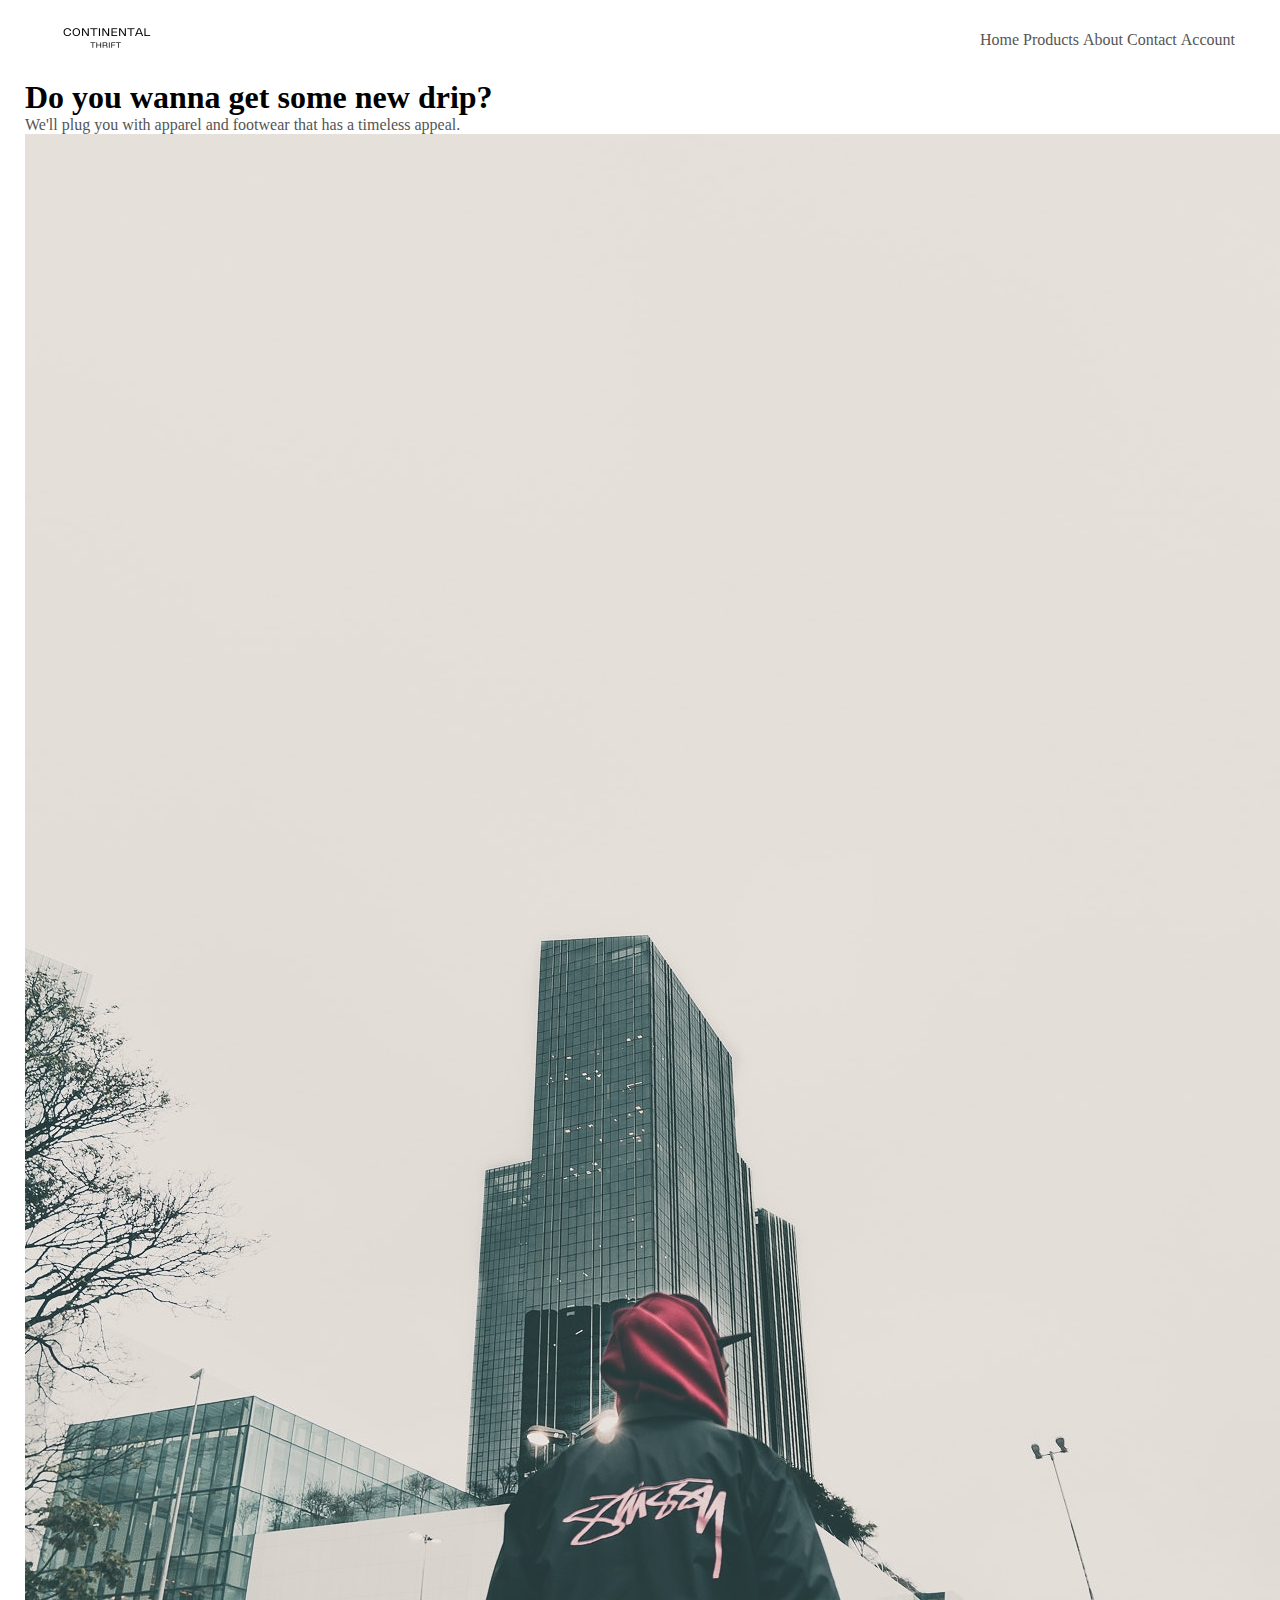
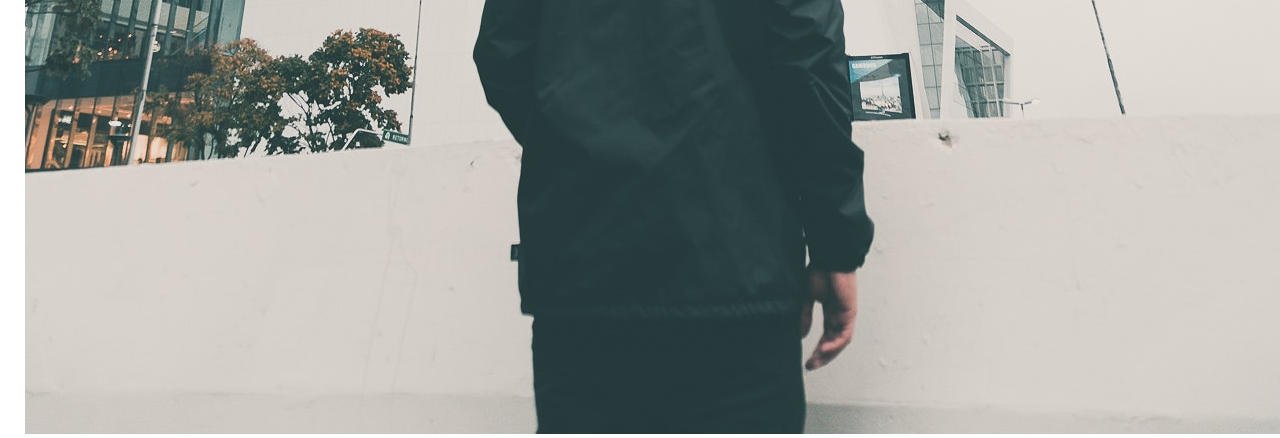
<file: Continental Thrift/index.html>
<!DOCTYPE html>

<html lang="en">
    <head>
        <meta charset="UTF-8">
        <title>Continental Thrift</title>
        <link rel="stylesheet" href="style.css">
    </head>

    <body>
        <div class = "container">
            <div class = "navbar">
                <div class = "logo">
                    <img src = "Images/ContinentalThrift.png" width = "125px">
                </div>
                <nav>
                    <ul>
                        <li><a href="">Home</a></li>
                        <li><a href="">Products</a></li>
                        <li><a href="">About</a></li>
                        <li><a href="">Contact</a></li>
                        <li><a href="">Account</a></li>
                    </ul>
                </nav>
            </div>
            <div class="row">
                <div class="col-2">
                    <h1>Do you wanna get some new drip?</h1>
                    <p>We'll plug you with apparel and footwear that has a timeless appeal.</p>
                </div>
                <div class = "col-2">
                    <img src = Images/Apparel.jpg alt = "Photo by Kaique Rocha from Pexels">
                </div>
            </div>
        </div>
    </body>
</html>
</file>
<file: Continental Thrift/style.css>
*{
    margin: 0;
    padding: 0;
    box-sizing: border-box;
}

.navbar{
    display: flex;
    align-items: center;
    padding: 20px;
}

nav{
    flex: 1;
    text-align: right;
}

nav ul{
    display: inline-block;
    list-style-type: none;
}

nav ul li{
    display: inline-block;
    list-style-type: none;
}

a{
    text-decoration: none;
    color: #555;
}

p{
    color: #555;
}

.container{
    max-width: 1300px;
    margin: auto;
    padding-left: 25px;
    padding-right: 25px;
}
</file>
